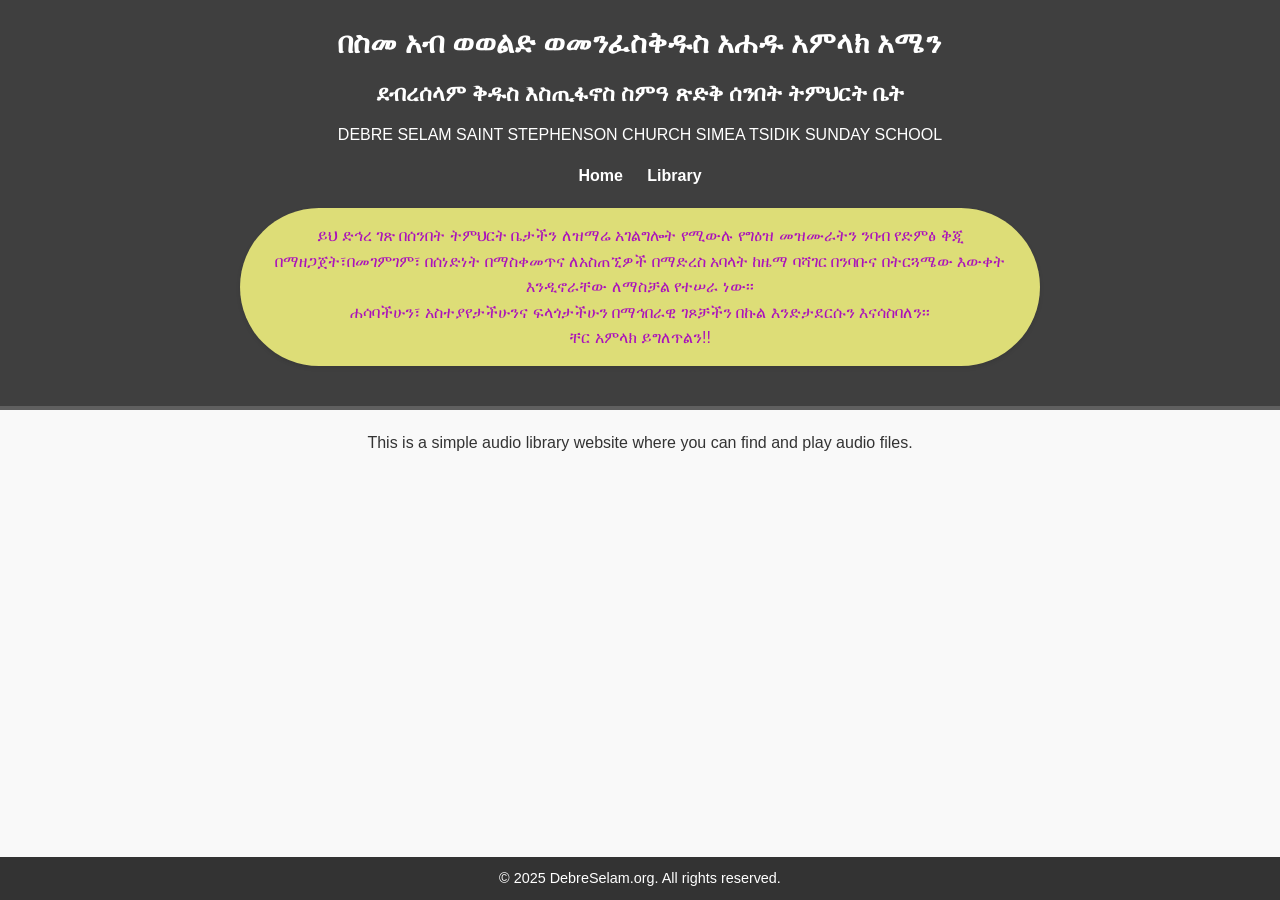
<file: Break/AudioLibrary/index.html>
<!DOCTYPE html>
<html lang="en">
<head>
  <meta charset="UTF-8">
  <meta name="viewport" content="width=device-width, initial-scale=1.0">
  <title>Audio Library</title>
  <link rel="stylesheet" href="new.css">
  <link rel="icon" href="aman.jpg" type="image/png">

</head>
<body>
  <header>
    <h1>በስመ አብ ወወልድ ወመንፈስቅዱስ አሐዱ አምላክ አሜን</h1>
    <h2>ደብረሰላም ቅዱስ እስጢፋኖስ ስምዓ ጽድቅ ሰንበት ትምህርት ቤት</h2>
    <h3>DEBRE SELAM SAINT STEPHENSON CHURCH SIMEA TSIDIK SUNDAY SCHOOL</h3>
    <nav>
      <ul>
        <li><a href="index.html">Home</a></li>
        <li><a href="library.html">Library</a></li>
      </ul>
    </nav>
    <div id="description">
      <p>ይህ ድኅረ ገጽ በሰንበት ትምህርት ቤታችን ለዝማሬ አገልግሎት የሚውሉ የግዕዝ መዝሙራትን ንባብ የድምፅ ቅጂ በማዘጋጀት፣በመገምገም፣ በሰነድነት በማስቀመጥና  ለአስጠኚዎች በማድረስ አባላት ከዜማ ባሻገር በንባቡና በትርጓሜው እውቀት እንዲኖራቸው ለማስቻል የተሠራ ነው፡፡</p>
      <p>ሐሳባችሁን፣ አስተያየታችሁንና ፍላጎታችሁን በማኅበራዊ ገጾቻችን በኩል እንድታደርሱን እናሳስባለን፡፡</p>
      <p>ቸር አምላክ ይግለጥልን!!
  </div>
  </header>

  <main>
    <p>This is a simple audio library website where you can find and play audio files.</p>
  </main>

  <footer>
    <p>&copy; 2025 DebreSelam.org. All rights reserved.</p>
  </footer>
</body>
</html>
</file>
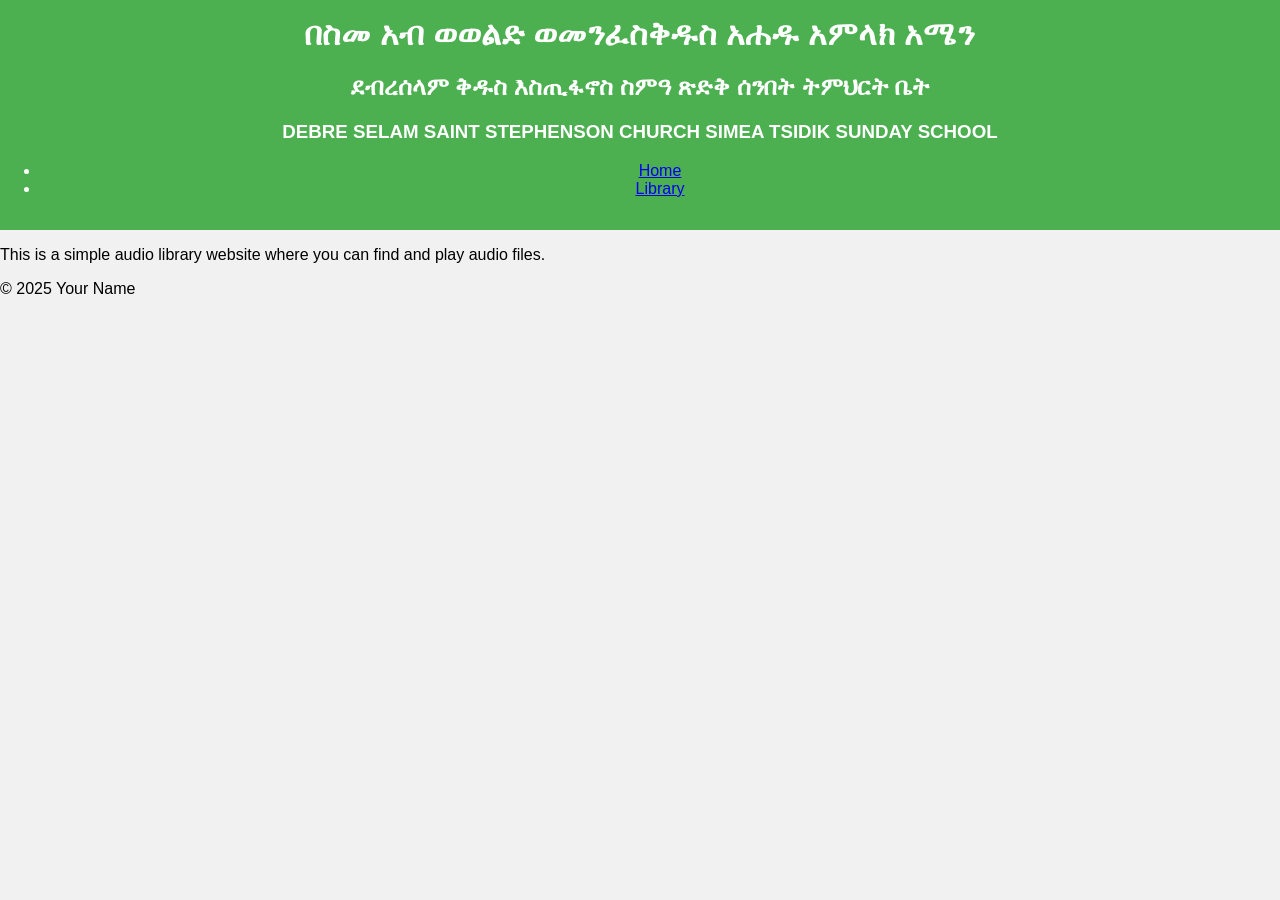
<file: Break/AudioLibrary/GPT/index.html>
<!DOCTYPE html>
<html lang="en">
<head>
  <meta charset="UTF-8">
  <meta name="viewport" content="width=device-width, initial-scale=1.0">
  <title>Audio Library</title>
  <link rel="stylesheet" href="styles.css">
  <link rel="icon" href="aman.jpg" type="image/png">
</head>
<body>
  <header>
    <h1>በስመ አብ ወወልድ ወመንፈስቅዱስ አሐዱ አምላክ አሜን</h1>
    <h2>ደብረሰላም ቅዱስ እስጢፋኖስ ስምዓ ጽድቅ ሰንበት ትምህርት ቤት</h2>
    <h3>DEBRE SELAM SAINT STEPHENSON CHURCH SIMEA TSIDIK SUNDAY SCHOOL</h3>
    <nav>
      <ul>
        <li><a href="#">Home</a></li>
        <li><a href="#">Library</a></li>
      </ul>
    </nav>
  </header>

  <main>
    <p>This is a simple audio library website where you can find and play audio files.</p>
  </main>

  <footer>
    <p>&copy; 2025 Your Name</p>
  </footer>
</body>
</html>
</file>
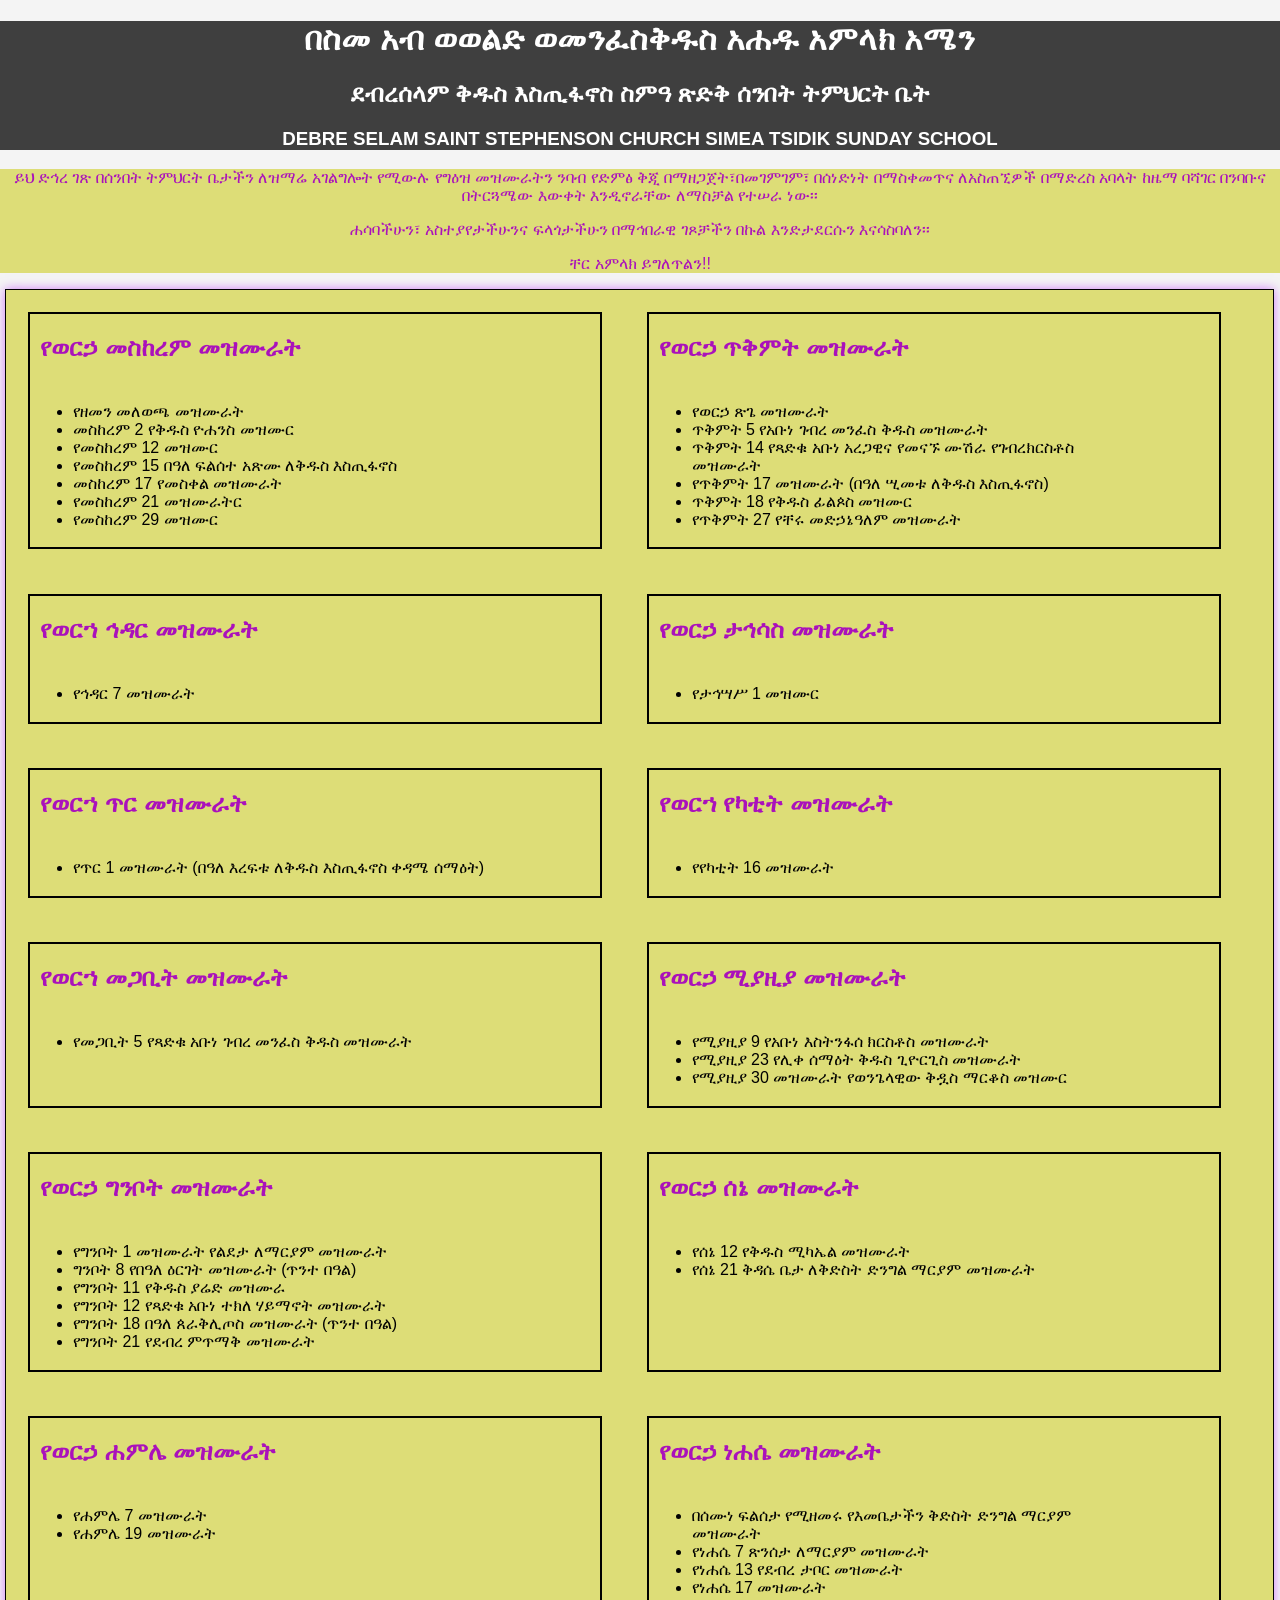
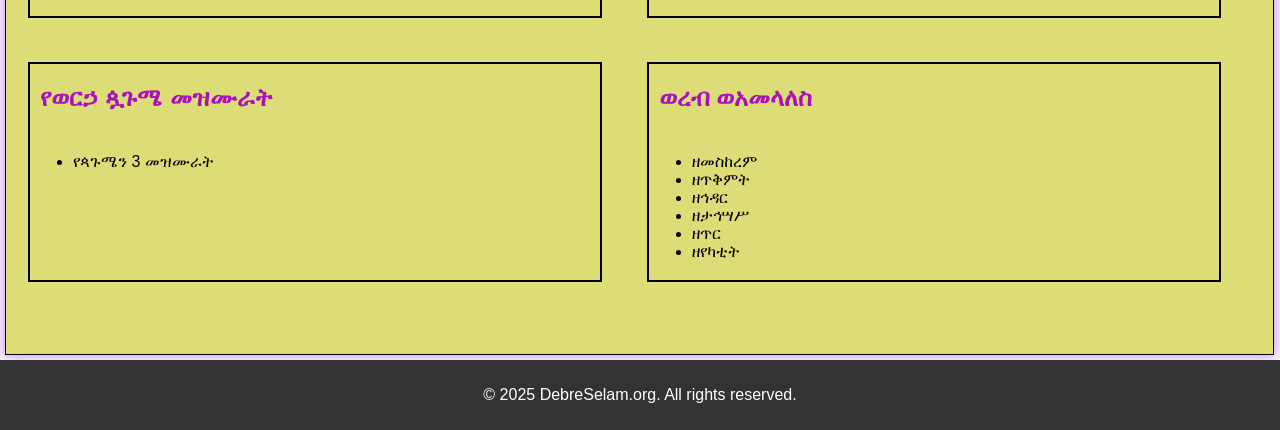
<file: New.html>
<!DOCTYPE html>
<html>
<head>
    <meta name="viewport" content="width=device-width, initial-scale=1.0">
    <title>Try Your Best</title>
    <link rel="icon" href="aman.jpg" type="image/png">
    <style>
        
        body{
            font-family: Arial, sans-serif;
            background-color: #f4f4f4;
            margin: 0;
            padding: 0;
        }
        header{
            background-color: #3f3f3f;
            color: #ffffff;
            width:100%;
            margin: 0;
            text-align: center;
            
        }
        section div{
            width:84%;
            margin:0.5%;
            display:flex;
            flex-wrap: wrap;
        }
        section{
            border: solid black 2px;
            width: 45%;
            margin: 1.75%;
        }
        section h2{
            margin-top:15px;
            margin-left: 5px;
            padding: 5px;
            color: #a1b;
        }
        main {
            background-color: #dd7;
            width:99%; 
            display: flex;
            flex-wrap: wrap;
            flex-direction: row;
            margin: 5px;
            padding-bottom: 50px;
            border: solid black 1px;
            box-shadow: 0 0 10px rgba(174, 0, 255, 0.5);
        }
        #description {
            background-color: #dd7;
            color: #a1b;
            text-align: center;

        }
        footer {
            background-color: #333;
            color: white;
            text-align: center;
            padding: 10px 0;
            width: 100%;
            bottom: 0;
        }
        div ul ul{
            display:none;
        }
        div ul ul li{
            border: solid black 1px;
            margin: 0.5%;
        }
    </style>
</head>
<body>
    <header>
        <h1>በስመ አብ ወወልድ ወመንፈስቅዱስ አሐዱ አምላክ አሜን</h1>
        <h2>ደብረሰላም ቅዱስ እስጢፋኖስ ስምዓ ጽድቅ ሰንበት ትምህርት ቤት</h2>
        <h3>DEBRE SELAM SAINT STEPHENSON CHURCH SIMEA TSIDIK SUNDAY SCHOOL</h3>
    </header>
    <div id="description">
        <p>ይህ ድኅረ ገጽ በሰንበት ትምህርት ቤታችን ለዝማሬ አገልግሎት የሚውሉ የግዕዝ መዝሙራትን ንባብ የድምፅ ቅጂ በማዘጋጀት፣በመገምገም፣ በሰነድነት በማስቀመጥና  ለአስጠኚዎች በማድረስ አባላት ከዜማ ባሻገር በንባቡና በትርጓሜው እውቀት እንዲኖራቸው ለማስቻል የተሠራ ነው፡፡</p>
        <p>ሐሳባችሁን፣ አስተያየታችሁንና ፍላጎታችሁን በማኅበራዊ ገጾቻችን በኩል እንድታደርሱን እናሳስባለን፡፡</p>
        <p>ቸር አምላክ ይግለጥልን!!
    </div>
    <main>
        <section id ="meskerem">
            <h2 style="column-span:all">የወርኃ መስከረም መዝሙራት</h2>
            <div>
                <ul class="list">
                    <li>
                        <a class="collapsed">የዘመን መለወጫ መዝሙራት</a>
                        <ul>
                                    <li><a>ጸሊ ኀበ አምላክ</a></li>
                                    <li><a>ራጉኤል እምሰማያት</a></li>
                                    <li><a>ዓውደ ዓመት</a></li>
                                    <li><a>ባርክ ለነ</a></li>
                                    <li><a>ያብጽሐነ</a></li> 
                                    <li><a>አመ ከመ 1</a></li>
                                    <li><a>አመ ከመ 2</a></li>
                        </ul>
                    </li>
                    <li>
                        <a class="collapsed">መስከረም 2 የቅዱስ ዮሐንስ መዝሙር</a>
                        <ul>
                            <li><a>መጽአት ወለታ</a></li>
                        </ul>
                    </li>
                    <li>
                        <a class="collapsed">የመስከረም 12 መዝሙር</a>
                        <ul>
                            <li><a>ውእቱ ሊቆሙ</a></li>
                        </ul>
                    </li>
                    <li>
                        <a class="collapsed">የመስከረም 15 በዓለ ፍልሰተ አጽሙ
                            ለቅዱስ እስጢፋኖስ</a>
                        <ul>
                            <li><a>ደብሩሰ</a></li>
                        </ul>
                    </li>
                    <li>
                        <a class="collapsed">መስከረም 17 የመስቀል መዝሙራት</a>
                        <ul>
                            <li><a>መስቀል ኃይልነ</a></li>
                        </ul>
                    </li>
                    <li>
                        <a class="collapsed">የመስከረም 21 መዝሙራትር</a>
                        <ul>
                            <li><a>አብርሂ</a></li>
                        </ul>
                    </li>
                    <li>
                        <a class="collapsed">የመስከረም 29 መዝሙር</a>
                        <ul>
                            <li><a>ዮም ፍስሐ ኮነ</a></li>
                        </ul>
                    </li>
                </ul>
            </div>
        </section>
        <section id ="tikimt">
            <h2 style="column-span:all">የወርኃ ጥቅምት መዝሙራት</h2>
            <div>
                <ul class="list">
                    <li>
                        <a class="collapsed">የወርኃ ጽጌ መዝሙራት</a>
                        <ul>
                            <li><a target="_blank">እንዘ ተሐቅፊዮ</a></li>
                        </ul>
                    </li>
                    <li>
                        <a class="collapsed">ጥቅምት 5 የአቡነ ገብረ መንፈስ ቅዱስ መዝሙራት</a>
                        <ul>
                            <li><a href="tikimt-2-2-1.mp3" target="_blank">ጼና አልባሲሁ</a></li>
                            <li><a href="tikimt-2-2-2.mp3" target="_blank">ትግበር ነፍስየ</a></li>
                            <li><a href="tikimt-2-2-3.mp3" target="_blank">ገብረ መንፈስ ቅዱስ</a></li>
                            <li><a href="tikimt-2-2-4.mp3" target="_blank">አማን በአማን</a></li>
                            <li><a href="tikimt-2-2-5.mp3" target="_blank">እም ገዳም</a></li>
                            <li><a href="tikimt-2-2-6.mp3" target="_blank">አኃዊከ</a></li>
                            <li><a href="tikimt-2-2-7.mp3" target="_blank">ተማኅጸንኩ</a></li>
                            <li><a href="tikimt-2-2-8.mp3" target="_blank">አባ አቡነ</a></li>
                        </ul>
                    </li>
                    <li>
                        <a class="collapsed">ጥቅምት 14 የጻድቁ አቡነ አረጋዊና የመናኙ ሙሽራ
                            የገብረክርስቶስ መዝሙራት</a>
                        <ul>
                            <li><a target="_blank">እንዘ ተሐቅፊዮ</a></li>
                        </ul>
                    </li>
                    <li>
                        <a class="collapsed">የጥቅምት 17 መዝሙራት (በዓለ ሢመቱ ለቅዱስ እስጢፋኖስ)</a>
                        <ul>
                            <li><a target="_blank">እንዘ ተሐቅፊዮ</a></li>
                        </ul>
                    </li>
                    <li>
                        <a class="collapsed">ጥቅምት 18 የቅዱስ ፊልጶስ መዝሙር</a>
                        <ul>
                            <li><a target="_blank">እንዘ ተሐቅፊዮ</a></li>
                        </ul>
                    </li>
                    <li>
                        <a class="collapsed">የጥቅምት 27 የቸሩ መድኃኔዓለም መዝሙራት</a>
                        <ul>
                            <li><a target="_blank">እንዘ ተሐቅፊዮ</a></li>
                        </ul>
                    </li>
                </ul>
            </div>
        </section> 
        <section id ="hedar">
            <h2 style="column-span:all">የወርኀ ኅዳር መዝሙራት</h2>
            <div>
                <ul class="list">
                    <li>
                        <a class="collapsed">የኅዳር 7 መዝሙራት</a>
                        <ul>
                            <li><a target="_blank">አምላኮሙ ለክርስቲያን</a></li>
                        </ul>
                    </li>
                </ul>
            </div>
        </section> 
        <section id ="tahesas">
            <h2 style="column-span:all">የወርኃ ታኅሳስ መዝሙራት</h2>
            <div>
                <ul class="list">
                    <li>
                        <a class="collapsed">የታኅሣሥ 1 መዝሙር</a>
                        <ul>
                            <li><a target="_blank">ነቢየ እግዚአብሔር</a></li>
                        </ul>
                    </li>
                </ul>
            </div>
        </section> 
        <section id ="tir">
            <h2 style="column-span:all">የወርኀ ጥር መዝሙራት</h2>
            <div>
                <ul class="list">
                    <li>
                        <a class="collapsed">የጥር 1 መዝሙራት (በዓለ እረፍቱ
                            ለቅዱስ እስጢፋኖስ ቀዳሜ ሰማዕት)</a>
                        <ul>
                            <li><a target="_blank">ዓቢይ ወክቡር አንተ</a></li>
                        </ul>
                    </li>
                </ul>
            </div>
        </section> 
        <section id ="yekatit">
            <h2 style="column-span:all">የወርኀ የካቲት መዝሙራት</h2>
            <div>
                <ul class="list">
                    <li>
                        <a class="collapsed">የየካቲት 16 መዝሙራት</a>
                        <ul>
                            <li><a target="_blank">ክነፈ ርግብ</a></li>
                            <li><a href="yekatit-6-1-2.mp3" target="_blank">ኪዳነ ምሕረት</a></li>
                        </ul>
                    </li>
                </ul>
            </div>
        </section> 
        <section id ="megabit">
            <h2 style="column-span:all">የወርኀ መጋቢት መዝሙራት</h2>
            <div>
                <ul class="list">
                    <li>
                        <a class="collapsed">የመጋቢት 5 የጻድቁ አቡነ ገብረ
                            መንፈስ ቅዱስ መዝሙራት</a>
                        <ul>
                            <li><a target="_blank">ግሩማን መላእክት</a></li>
                        </ul>
                    </li>
                </ul>
            </div>
        </section> 
        <section id ="miyazya">
            <h2 style="column-span:all">የወርኃ ሚያዚያ መዝሙራት</h2>
            <div>
                <ul class="list">
                    <li>
                        <a class="collapsed">የሚያዚያ 9 የአቡነ እስትንፋሰ
                            ክርስቶስ መዝሙራት</a>
                        <ul>
                            <li><a target="_blank">አባ አቡነ</a></li>
                        </ul>
                    </li>
                    <li>
                        <a class="collapsed">የሚያዚያ 23 የሊቀ ሰማዕት ቅዱስ ጊዮርጊስ መዝሙራት</a>
                        <ul>
                            <li><a target="_blank">አባ አቡነ</a></li>
                        </ul>
                    </li>
                    <li>
                        <a class="collapsed">የሚያዚያ 30 መዝሙራት የወንጌላዊው ቅዷስ ማርቆስ መዝሙር</a>
                        <ul>
                            <li><a target="_blank">አባ አቡነ</a></li>
                        </ul>
                    </li>
                </ul>
            </div>
        </section> 
        <section id ="genbot">
            <h2 style="column-span:all">የወርኃ ግንቦት መዝሙራት</h2>
            <div>
                <ul class="list">
                    <li>
                        <a class="collapsed">የግንቦት 1 መዝሙራት
                            የልደታ ለማርያም መዝሙራት</a>
                        <ul>
                            <li><a target="_blank">አማን በአማን</a></li>
                        </ul>
                    </li>
                    <li>
                        <a class="collapsed">ግንቦት 8 የበዓለ ዕርገት መዝሙራት (ጥንተ በዓል)</a>
                        <ul>
                            <li><a target="_blank">አባ አቡነ</a></li>
                        </ul>
                    </li>
                    <li>
                        <a class="collapsed">የግንቦት 11 የቅዱስ ያሬድ መዝሙራ</a>
                        <ul>
                            <li><a target="_blank">አባ አቡነ</a></li>
                        </ul>
                    </li>
                    <li>
                        <a class="collapsed">የግንቦት 12 የጻድቁ አቡነ ተክለ ሃይማኖት መዝሙራት</a>
                        <ul>
                            <li><a target="_blank">አባ አቡነ</a></li>
                        </ul>
                    </li>
                    <li>
                        <a class="collapsed">የግንቦት 18 በዓለ ጰራቅሊጦስ መዝሙራት (ጥንተ በዓል)</a>
                        <ul>
                            <li><a target="_blank">አባ አቡነ</a></li>
                        </ul>
                    </li>
                    <li>
                        <a class="collapsed">የግንቦት 21 የደብረ ምጥማቅ መዝሙራት</a>
                        <ul>
                            <li><a target="_blank">አባ አቡነ</a></li>
                        </ul>
                    </li>
                </ul>
            </div>
        </section> 
        <section id ="sene">
            <h2 style="column-span:all">የወርኃ ሰኔ መዝሙራት</h2>
            <div>
                <ul class="list">
                    <li>
                        <a class="collapsed">የሰኔ 12 የቅዱስ ሚካኤል መዝሙራት</a>
                        <ul>
                            <li><a target="_blank">ባሕራንኒ</a></li>
                        </ul>
                    </li>
                    <li>
                        <a class="collapsed">የሰኔ 21 ቅዳሴ ቤታ ለቅድስት ድንግል ማርያም መዝሙራት</a>
                        <ul>
                            <li><a target="_blank">እግዚአብሔር ውእቱ</a></li>
                        </ul>
                    </li>
                </ul>
            </div>
        </section> 
        <section id ="hamle">
            <h2 style="column-span:all">የወርኃ ሐምሌ መዝሙራት</h2>
            <div>
                <ul class="list">
                    <li>
                        <a class="collapsed">የሐምሌ 7 መዝሙራት</a>
                        <ul>
                            <li><a target="_blank">ስብሐት ለአብ</a></li>
                            <li><a target="_blank">በእምርት ዕለት</a></li>
                            <li><a target="_blank">አአትብ ወእትነሣእ</a></li>
                        </ul>
                    </li>
                    <li>
                        <a class="collapsed">የሐምሌ 19 መዝሙራት</a>
                        <ul>
                            <li><a target="_blank">ኢየሉጣ ወለደት</a></li>
                            <li><a target="_blank">ሕፃን ወእሙ</a></li>
                            <li><a target="_blank">ይቤላ ሕፃን</a></li>
                        </ul>
                    </li>
                </ul>
            </div>
        </section> 
        <section id ="nehase">
            <h2 style="column-span:all">የወርኃ ነሐሴ መዝሙራት</h2>
            <div>
                <ul class="list">
                    <li>
                        <a class="collapsed">በሰሙነ ፍልሰታ የሚዘመሩ
                            የእመቤታችን ቅድስት ድንግል ማርያም መዝሙራት</a>
                        <ul>
                            <li><a target="_blank">ሰላም ለኪ</a></li>
                        </ul>
                    </li>
                    <li>
                        <a class="collapsed">የነሐሴ 7 ጽንሰታ ለማርያም መዝሙራት</a>
                        <ul>
                            <li><a target="_blank">ኢያቄም ወለዳ</a></li>
                        </ul>
                    </li>
                    <li>
                        <a class="collapsed">የነሐሴ 13 የደብረ ታቦር መዝሙራት</a>
                        <ul>
                            <li><a target="_blank">አማን በአማን</a></li>
                        </ul>
                    </li>
                    <li>
                        <a class="collapsed">የነሐሴ 17 መዝሙራት</a>
                        <ul>
                            <li><a target="_blank">ወይቤላ ጊዮርጊስ</a></li>
                        </ul>
                    </li>
                </ul>
            </div>
        </section> 
        <section id ="pagume">
            <h2 style="column-span:all">የወርኃ ጷጉሜ መዝሙራት</h2>
            <div>
                <ul class="list">
                    <li>
                        <a class="collapsed">የጳጉሜን 3 መዝሙራት</a>
                        <ul>
                            <li><a target="_blank">ሀበነ</a></li>
                        </ul>
                    </li>
                </ul>
            </div>
        </section> 
        <section id ="wereb">
            <h2 style="column-span:all">ወረብ ወአመላለስ</h2>
            <div>
                <ul class="list">
                    <li>
                        <a class="collapsed">ዘመስከረም</a>
                        <ul>
                            <li><a target="_blank">ርእሰ ዓውደ ዓመት - የወንበር</a></li>
                        </ul>
                    </li>
                    <li>
                        <a class="collapsed">ዘጥቅምት</a>
                        <ul>
                            <li><a target="_blank">አልባሲሁ - የቤት</a></li>
                        </ul>
                    </li>
                    <li>
                        <a class="collapsed">ዘኅዳር</a>
                        <ul>
                            <li><a target="_blank">ተወከፍ - የወንበር</a></li>
                        </ul>
                    </li>
                    <li>
                        <a class="collapsed">ዘታኅሣሥ</a>
                        <ul>
                            <li><a target="_blank">ወይቤላ - የወንበር</a></li>
                        </ul>
                    </li>
                    <li>
                        <a class="collapsed">ዘጥር</a>
                        <ul>
                            <li><a href="wereb-5-1.mp3" target="_blank">ወተቀበልዎ - ድርስ</a></li>
                            <li><a href="wereb-5-2.mp3" target="_blank">እንዘ ይብሉ - የቤት</a></li>
                            <li><a href="wereb-5-3.mp3" target="_blank">ዘበመትልወ - ድርስ</a></li>
                            <li><a href="wereb-5-4.m4a" target="_blank">ሚ መጠን</a></li>
                        </ul>
                    </li>
                    <li>
                        <a class="collapsed">ዘየካቲት</a>
                        <ul>
                            <li><a target="_blank">ሃሌ ሉያ - የወንበር</a></li>
                        </ul>
                    </li>
                </ul>
            </div>
        </section>
    </main>
    <footer>
        <p>&copy; 2025 DebreSelam.org. All rights reserved.</p>
    </footer>
    <script>
        document.querySelectorAll('.collapsed').forEach(item => {
            item.addEventListener('click', () => {
                const sibling = item.nextElementSibling;
                if (sibling.style.display === "none") {
                    sibling.style.display = "block";
                } else {
                    sibling.style.display = "none";
                }
            });
        });

    </script>
    </body>
</html>
</file>
<file: Break/AudioLibrary/new.css>
/* Reset some default styles for consistency across browsers */
* {
  margin: 0;
  padding: 0;
  box-sizing: border-box;
}

body {
  font-family: 'Arial', sans-serif;
  line-height: 1.6;
  background-color: #f9f9f9;
  color: #333;
}

header {
  background: #3f3f3f;
  color: white;
  padding: 20px;
  text-align: center;
  border-bottom: 4px solid #5f5f5f;
}

header h1 {
  font-size: 1.8rem;
  margin-bottom: 10px;
}

header h2 {
  font-size: 1.4rem;
  margin-bottom: 10px;
}

header h3 {
  font-size: 1rem;
  font-weight: normal;
  margin-bottom: 15px;
}

nav ul {
  list-style: none;
  padding: 0;
}

nav ul li {
  display: inline;
  margin: 0 10px;
}

nav ul li a {
  color: white;
  text-decoration: none;
  font-weight: bold;
}

nav ul li a:hover {
  text-decoration: underline;
}

#description {
  background: #dd7;
  color: #a1b;
  margin: 20px auto;
  padding: 15px;
  border-radius: 100px;
  box-shadow: 0 2px 4px rgba(0, 0, 0, 0.1);
  width: 90%;
  max-width: 800px;
  text-align: center;
}

main {
  padding: 20px;
  text-align: center;
}

footer {
  background: #333;
  color: white;
  text-align: center;
  padding: 10px;
  position: fixed;
  bottom: 0;
  width: 100%;
  font-size: 0.9rem;
}

footer p {
  margin: 0;
}
</file>
<file: Break/AudioLibrary/GPT/styles.css>
/* Global styles */
body {
    font-family: Arial, sans-serif;
    margin: 0;
    padding: 0;
    background-color: #f1f1f1;
  }
  
  header {
    background-color: #4CAF50;
    color: white;
    text-align: center;
    padding: 1rem 0;
  }
  
  h1 {
    margin: 0;
  }
  
  #search-bar {
    width: 80%;
    padding: 0.5rem;
    margin-top: 1rem;
    border: none;
    border-radius: 5px;
  }
  
  /* Sections container grid */
  .sections-container {
    display: grid;
    grid-template-columns: repeat(2, 1fr); /* 2 equal-width columns */
    gap: 2rem;
    padding: 1rem;
    grid-auto-rows: 1fr; /* Ensures rows have equal height */
  }
  
  section {
    padding: 1rem;
    background-color: #ffffff;
    border: 1px solid #ddd;
    border-radius: 8px;
    box-shadow: 0 2px 5px rgba(0, 0, 0, 0.1);
    min-height: 250px; /* Ensures sections are large enough */
    max-height: 500px; /* Prevents too large sections */
    overflow-y: auto; /* Adds scroll bar if content overflows */
  }
  
  /* Flexbox for audio items inside each section */
  section ul {
    display: flex;
    flex-wrap: wrap;
    gap: 1rem;
    padding: 0;
    list-style: none;
  }
  
  section li {
    width: 100%; /* Makes each audio item take full width by default */
    display: flex;
    justify-content: space-between;
    align-items: center;
    padding: 0.5rem;
    border: 1px solid #ddd;
    border-radius: 5px;
    background-color: #f9f9f9;
  }
  
  audio {
    margin-left: 1rem;
    width: 80px;
  }
  
  /* Responsive design for smaller screens */
  @media (max-width: 768px) {
    .sections-container {
      grid-template-columns: 1fr; /* Stacks sections vertically */
    }
  
    #search-bar {
      width: 100%; /* Makes search bar take full width on smaller screens */
    }
  }
</file>
